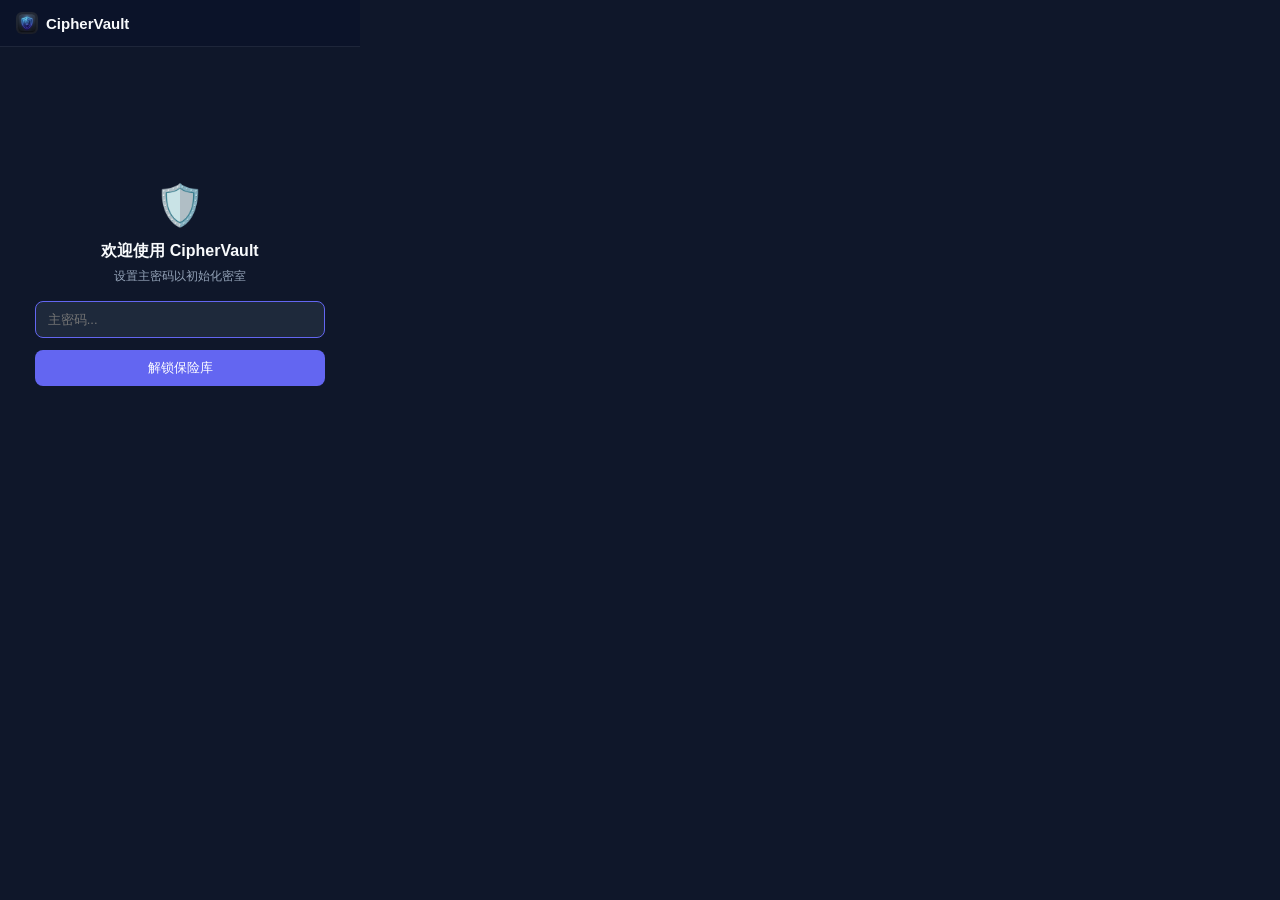
<file: extension/popup.html>
<!DOCTYPE html>
<html lang="zh-CN">
<head>
  <meta charset="UTF-8" />
  <title>CipherVault</title>
  <link rel="stylesheet" href="popup.css" />
</head>
<body>
  <div id="popup-app">
    <!-- Top Header -->
    <header class="header">
      <div class="brand">
        <img src="icons/icon48.png" class="brand-logo" alt="Logo" />
        <span class="brand-text">CipherVault</span>
      </div>
      <div class="header-actions" id="unlocked-header-actions" style="display: none;">
        <button class="icon-btn" id="btn-sync-now" title="立即云同步">🔄</button>
        <button class="icon-btn" id="btn-lock" title="锁定保险库">🔒</button>
      </div>
    </header>

    <!-- 1. Lock Screen View -->
    <section id="view-lock" class="view">
      <div class="lock-container">
        <div class="lock-shield">🛡️</div>
        <h2 id="lock-title" style="font-size: 16px; font-weight: 700; margin-bottom: 6px;">请输入主密码</h2>
        <p id="lock-sub" style="font-size: 12px; color: #94a3b8; margin-bottom: 16px;">解密您的专属密码库</p>

        <form id="form-unlock">
          <input type="password" id="input-master-pwd" class="input-text" placeholder="主密码..." autofocus required />
          <button type="submit" class="btn btn-primary" style="width: 100%; margin-top: 12px;">解锁保险库</button>
        </form>
      </div>
    </section>

    <!-- 2. Main Unlocked Vault View -->
    <section id="view-vault" class="view" style="display: none;">
      <!-- Matched Items for Current Tab -->
      <div class="matched-section">
        <div class="section-label">
          <span>当前网站凭据</span>
          <span id="current-host-tag" class="host-tag">loading...</span>
        </div>
        <div id="matched-items-list" class="items-list">
          <!-- Injected dynamically -->
        </div>
      </div>

      <!-- Search & Other Vault Items -->
      <div class="all-section">
        <div class="search-box">
          <input type="text" id="input-search" class="input-text" placeholder="🔍 搜索所有账号..." />
        </div>
        <div id="all-items-list" class="items-list all-scroll">
          <!-- Injected dynamically -->
        </div>
      </div>
    </section>

    <!-- 3. Generator View -->
    <section id="view-generator" class="view" style="display: none;">
      <div class="gen-box">
        <div class="gen-result-wrapper">
          <input type="text" id="gen-pwd-output" class="input-text font-mono" readonly />
          <button class="btn btn-secondary" id="btn-gen-refresh">🔄</button>
        </div>
        <div style="margin-top: 14px;">
          <div style="display: flex; justify-content: space-between; font-size: 12px; margin-bottom: 6px;">
            <span>密码长度</span>
            <span id="gen-len-label">16 位</span>
          </div>
          <input type="range" id="gen-len-slider" min="8" max="40" value="16" style="width: 100%;" />
        </div>
        <div class="gen-checkboxes">
          <label><input type="checkbox" id="chk-upper" checked /> 大写字母</label>
          <label><input type="checkbox" id="chk-lower" checked /> 小写字母</label>
          <label><input type="checkbox" id="chk-num" checked /> 数字</label>
          <label><input type="checkbox" id="chk-sym" checked /> 特殊符号</label>
        </div>
        <button class="btn btn-primary" id="btn-copy-gen-pwd" style="width: 100%; margin-top: 16px;">复制密码</button>
      </div>
    </section>

    <!-- 4. Sync Settings View -->
    <section id="view-sync" class="view" style="display: none;">
      <div class="sync-box">
        <div class="form-group">
          <label class="form-label">同步模式</label>
          <select id="sel-sync-mode" class="input-text">
            <option value="local">本地模式</option>
            <option value="gist">GitHub Gist 同步</option>
            <option value="webdav">WebDAV 云盘同步</option>
          </select>
        </div>

        <div id="box-gist-fields" class="form-group">
          <label class="form-label">GitHub Token</label>
          <input type="password" id="input-gist-token" class="input-text" placeholder="ghp_xxxx" />
          <label class="form-label" style="margin-top: 8px;">Gist ID</label>
          <input type="text" id="input-gist-id" class="input-text" placeholder="留空自动创建" />
        </div>

        <button class="btn btn-primary" id="btn-save-sync" style="width: 100%; margin-top: 16px;">保存配置并双向同步</button>
        <div id="sync-status-msg" style="font-size: 11px; text-align: center; color: #94a3b8; margin-top: 10px;"></div>
      </div>
    </section>

    <!-- Bottom Navigation Tabs (Visible when unlocked) -->
    <nav class="bottom-nav" id="bottom-nav" style="display: none;">
      <button class="nav-tab active" data-target="view-vault">
        <span class="tab-icon">🔑</span>
        <span>密码库</span>
      </button>
      <button class="nav-tab" data-target="view-generator">
        <span class="tab-icon">⚡</span>
        <span>生成器</span>
      </button>
      <button class="nav-tab" data-target="view-sync">
        <span class="tab-icon">☁️</span>
        <span>云同步</span>
      </button>
    </nav>

    <!-- In-popup Toast Notification -->
    <div id="popup-toast" class="toast"></div>
  </div>

  <script type="module" src="popup.js"></script>
</body>
</html>
</file>
<file: extension/popup.css>
/* ==========================================================================
   CipherVault Browser Extension Popup Styles
   ========================================================================== */

* {
  box-sizing: border-box;
  margin: 0;
  padding: 0;
}

body {
  width: 360px;
  height: 520px;
  background-color: #0f172a;
  color: #f8fafc;
  font-family: -apple-system, BlinkMacSystemFont, "Segoe UI", Roboto, sans-serif;
  font-size: 13px;
  user-select: none;
  overflow: hidden;
}

#popup-app {
  display: flex;
  flex-direction: column;
  height: 100%;
}

.font-mono {
  font-family: ui-monospace, SFMono-Regular, Menlo, Monaco, Consolas, monospace;
}

/* Header */
.header {
  padding: 12px 16px;
  background-color: #0b1329;
  border-bottom: 1px solid rgba(255, 255, 255, 0.08);
  display: flex;
  align-items: center;
  justify-content: space-between;
}

.brand {
  display: flex;
  align-items: center;
  gap: 8px;
}

.brand-logo {
  width: 22px;
  height: 22px;
  border-radius: 6px;
}

.brand-text {
  font-size: 15px;
  font-weight: 700;
  color: #f8fafc;
}

.header-actions {
  display: flex;
  gap: 6px;
}

.icon-btn {
  background: transparent;
  border: none;
  color: #94a3b8;
  font-size: 14px;
  cursor: pointer;
  padding: 4px;
  border-radius: 6px;
  transition: all 0.15s ease;
}
.icon-btn:hover {
  background-color: rgba(255, 255, 255, 0.1);
  color: #f8fafc;
}

/* Views Container */
.view {
  flex: 1;
  display: flex;
  flex-direction: column;
  overflow: hidden;
  padding: 14px;
}

/* Lock Screen */
.lock-container {
  display: flex;
  flex-direction: column;
  align-items: center;
  justify-content: center;
  height: 100%;
  text-align: center;
  padding: 0 16px;
}

.lock-shield {
  font-size: 40px;
  margin-bottom: 12px;
}

/* Inputs & Buttons */
.input-text {
  width: 100%;
  padding: 10px 12px;
  background-color: #1e293b;
  border: 1px solid rgba(255, 255, 255, 0.1);
  border-radius: 8px;
  color: #f8fafc;
  font-size: 13px;
  outline: none;
}
.input-text:focus {
  border-color: #6366f1;
}

.btn {
  display: inline-flex;
  align-items: center;
  justify-content: center;
  gap: 6px;
  padding: 9px 14px;
  font-size: 13px;
  font-weight: 500;
  border-radius: 8px;
  border: none;
  cursor: pointer;
  transition: all 0.15s ease;
}
.btn-primary {
  background-color: #6366f1;
  color: #ffffff;
}
.btn-primary:hover {
  background-color: #4f46e5;
}

.btn-secondary {
  background-color: rgba(255, 255, 255, 0.08);
  color: #f8fafc;
}
.btn-secondary:hover {
  background-color: rgba(255, 255, 255, 0.15);
}

.btn-fill {
  background-color: #6366f1;
  color: #ffffff;
  padding: 6px 10px;
  font-size: 12px;
  font-weight: 600;
  border-radius: 6px;
}
.btn-fill:hover {
  background-color: #4f46e5;
}

/* Matched & All Sections */
.matched-section {
  background-color: rgba(99, 102, 241, 0.08);
  border: 1px solid rgba(99, 102, 241, 0.2);
  border-radius: 10px;
  padding: 10px;
  margin-bottom: 12px;
}

.section-label {
  display: flex;
  align-items: center;
  justify-content: space-between;
  font-size: 11px;
  font-weight: 600;
  color: #94a3b8;
  margin-bottom: 8px;
  text-transform: uppercase;
}

.host-tag {
  background-color: rgba(99, 102, 241, 0.2);
  color: #818cf8;
  padding: 2px 6px;
  border-radius: 4px;
  font-size: 10px;
}

.all-section {
  flex: 1;
  display: flex;
  flex-direction: column;
  overflow: hidden;
}

.search-box {
  margin-bottom: 8px;
}

.items-list {
  display: flex;
  flex-direction: column;
  gap: 6px;
}

.all-scroll {
  flex: 1;
  overflow-y: auto;
}

/* Item Card */
.card-item {
  display: flex;
  align-items: center;
  justify-content: space-between;
  padding: 8px 10px;
  background-color: #1e293b;
  border-radius: 8px;
  border: 1px solid rgba(255, 255, 255, 0.05);
}

.card-meta {
  flex: 1;
  min-width: 0;
  margin-right: 8px;
}

.card-title {
  font-size: 13px;
  font-weight: 600;
  color: #f8fafc;
  white-space: nowrap;
  overflow: hidden;
  text-overflow: ellipsis;
}

.card-sub {
  font-size: 11px;
  color: #94a3b8;
  white-space: nowrap;
  overflow: hidden;
  text-overflow: ellipsis;
}

.card-actions {
  display: flex;
  align-items: center;
  gap: 4px;
}

/* Bottom Nav */
.bottom-nav {
  display: flex;
  background-color: #0b1329;
  border-top: 1px solid rgba(255, 255, 255, 0.08);
}

.nav-tab {
  flex: 1;
  padding: 8px 0;
  display: flex;
  flex-direction: column;
  align-items: center;
  gap: 2px;
  background: transparent;
  border: none;
  color: #64748b;
  font-size: 11px;
  cursor: pointer;
  transition: all 0.15s ease;
}
.nav-tab.active {
  color: #818cf8;
  font-weight: 600;
}
.tab-icon {
  font-size: 15px;
}

/* Generator & Sync views */
.gen-box, .sync-box {
  padding: 8px 0;
}

.gen-result-wrapper {
  display: flex;
  gap: 8px;
}

.gen-checkboxes {
  display: grid;
  grid-template-columns: 1fr 1fr;
  gap: 8px;
  margin-top: 14px;
  font-size: 12px;
  color: #cbd5e1;
}

.form-group {
  margin-bottom: 12px;
}
.form-label {
  display: block;
  font-size: 11px;
  color: #94a3b8;
  margin-bottom: 4px;
}

/* Toast */
.toast {
  position: absolute;
  bottom: 50px;
  left: 50%;
  transform: translateX(-50%);
  background-color: #334155;
  color: #fff;
  padding: 6px 14px;
  border-radius: 6px;
  font-size: 12px;
  box-shadow: 0 4px 12px rgba(0, 0, 0, 0.4);
  opacity: 0;
  pointer-events: none;
  transition: opacity 0.2s ease;
  white-space: nowrap;
}
.toast.show {
  opacity: 1;
}
</file>
